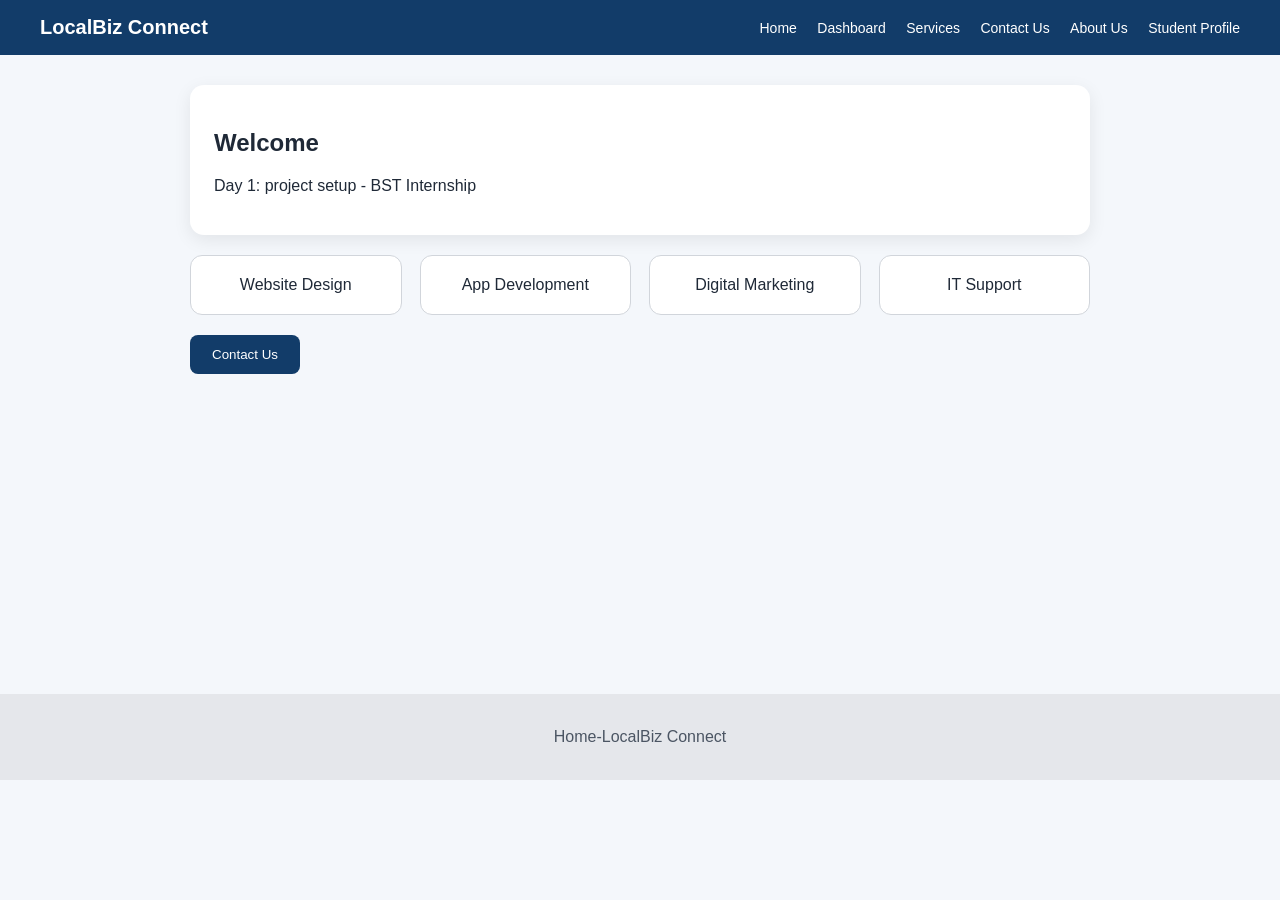
<file: Frontend/index.html>
<!DOCTYPE html>
<html lang="en">
<head>
    <meta charset="UTF-8">
    <meta name="viewport" content="width=device-width, initial-scale=1.0">
    <title>LocalBiz Connect-Home</title>
    <link rel="stylesheet" href="styles.css">
</head>
<body>
    <header class="topbar">
        <div class="logo">
            LocalBiz Connect
        </div>
        <nav>
            <a href="index.html" >Home</a>
            <a href="dashboard.html" >Dashboard</a>
            <a href="services.html" >Services</a>
            <a href="contactus.html" >Contact Us</a>
            <a href="aboutus.html">About Us</a>
            <a href="student-profile.html">Student Profile</a>
        </nav>
    </header>

    <main class="container">
        <section class="card">
            <h2>Welcome</h2>
            <p>Day 1: project setup - BST Internship</p>
        </section>
        <section class="grid">
            <div class="minicard">Website Design</div>
            <div class="minicard">App Development</div>
            <div class="minicard">Digital Marketing</div>
            <div class="minicard">IT Support</div>
        </section>
        <button >
            <a class="button-home" href="contactus.html">

            Contact Us
            </a>
        </button>
        <p id="message"></p>
    </main>
    <footer >
        
        <p>Home-LocalBiz Connect</p>
        
        
    </footer>
    <script src="script.js"></script>
</body>
</html>
</file>
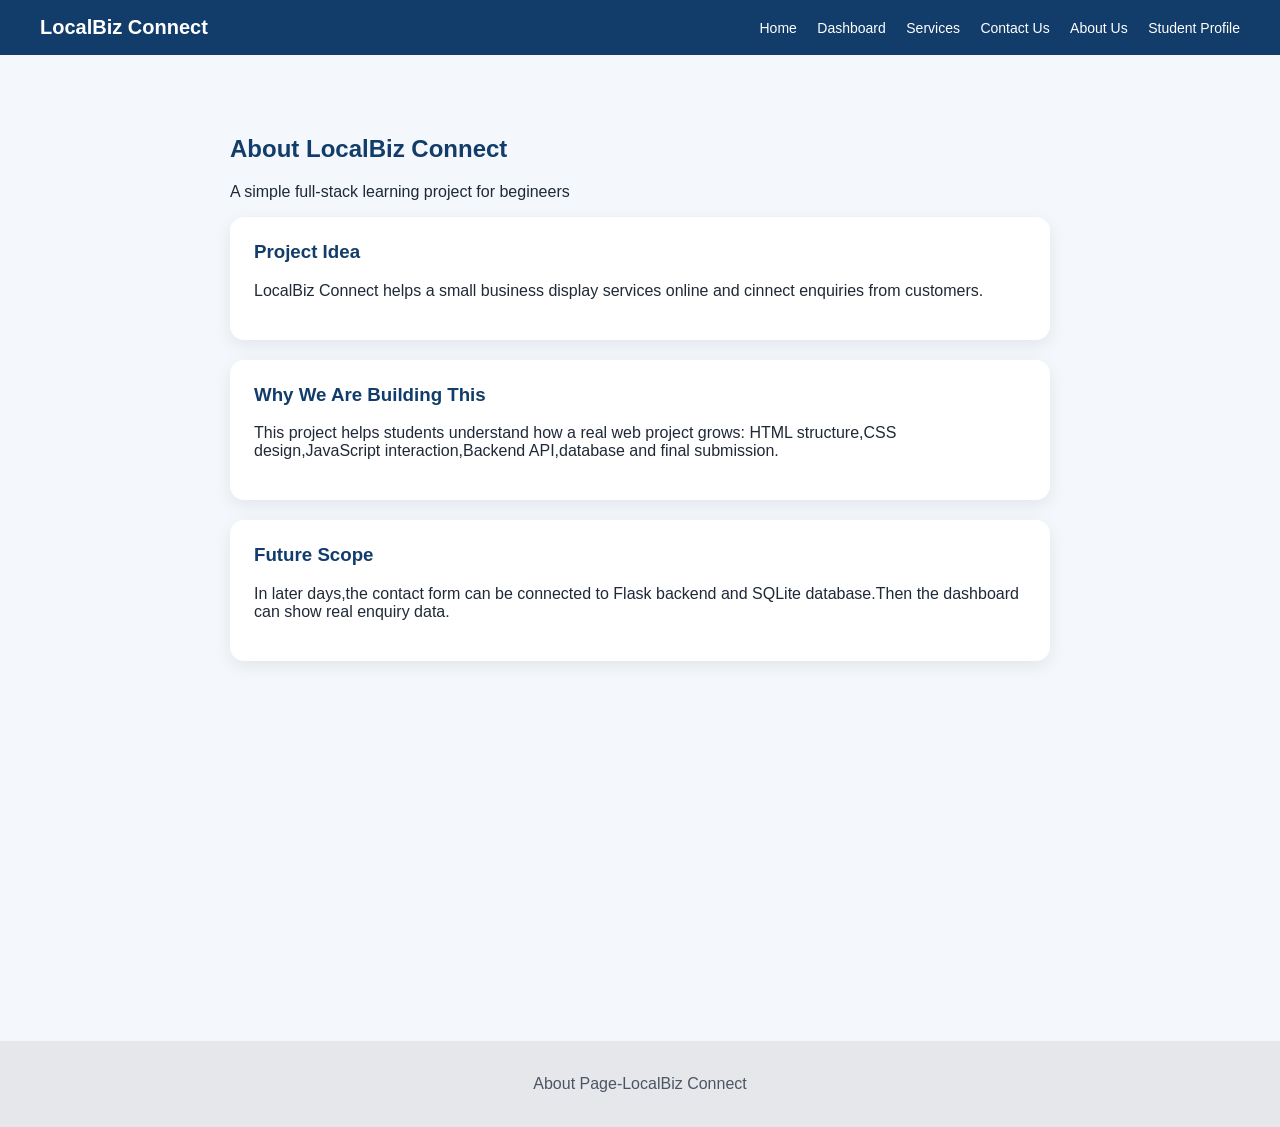
<file: Frontend/aboutus.html>
<!DOCTYPE html>
<html lang="en">
<head>
    <meta charset="UTF-8">
    <meta name="viewport" content="width=device-width, initial-scale=1.0">
    <title>LocalBiz Connect-About Us</title>
    <link rel="stylesheet" href="styles.css">
</head>
<body>
     <header class="topbar">
        <div class="logo">
            LocalBiz Connect
        </div>
        <nav>
            <a href="index.html" >Home</a>
            <a href="dashboard.html" >Dashboard</a>
            <a href="services.html" >Services</a>
            <a href="contactus.html" >Contact Us</a>
            <a href="aboutus.html">About Us</a>
            <a href="student-profile.html">Student Profile</a>
        </nav>
    </header>
    <main class="container">
        
        
        <section class="page-content">
            <div >
            <h2 style="color:#123c69">About LocalBiz Connect</h2>
             <p>A simple full-stack learning project for begineers</p>
            </div>
            <div class="card">
                <h3 style="color:#123c69">Project Idea</h3>
                <p>LocalBiz Connect helps a small business display services online and cinnect enquiries from customers.</p>
            </div>
            <div class="card">
                <h3 style="color:#123c69">Why We Are Building This</h3>
                <p>This project helps students understand how a real web project grows: HTML structure,CSS design,JavaScript interaction,Backend API,database and final submission.</p>
            </div>
            <div class="card">
                <h3 style="color:#123c69">Future Scope</h3>
                <p>In later days,the contact form can be connected to Flask backend and SQLite database.Then the dashboard can show real enquiry data. </p>
            </div>

        </section>
    </main>
    <footer>
        <div >
             <p >About Page-LocalBiz Connect</p>
        </div>
       
    </footer>
    <script src="script.js"></script>
</body>
</html>
</file>
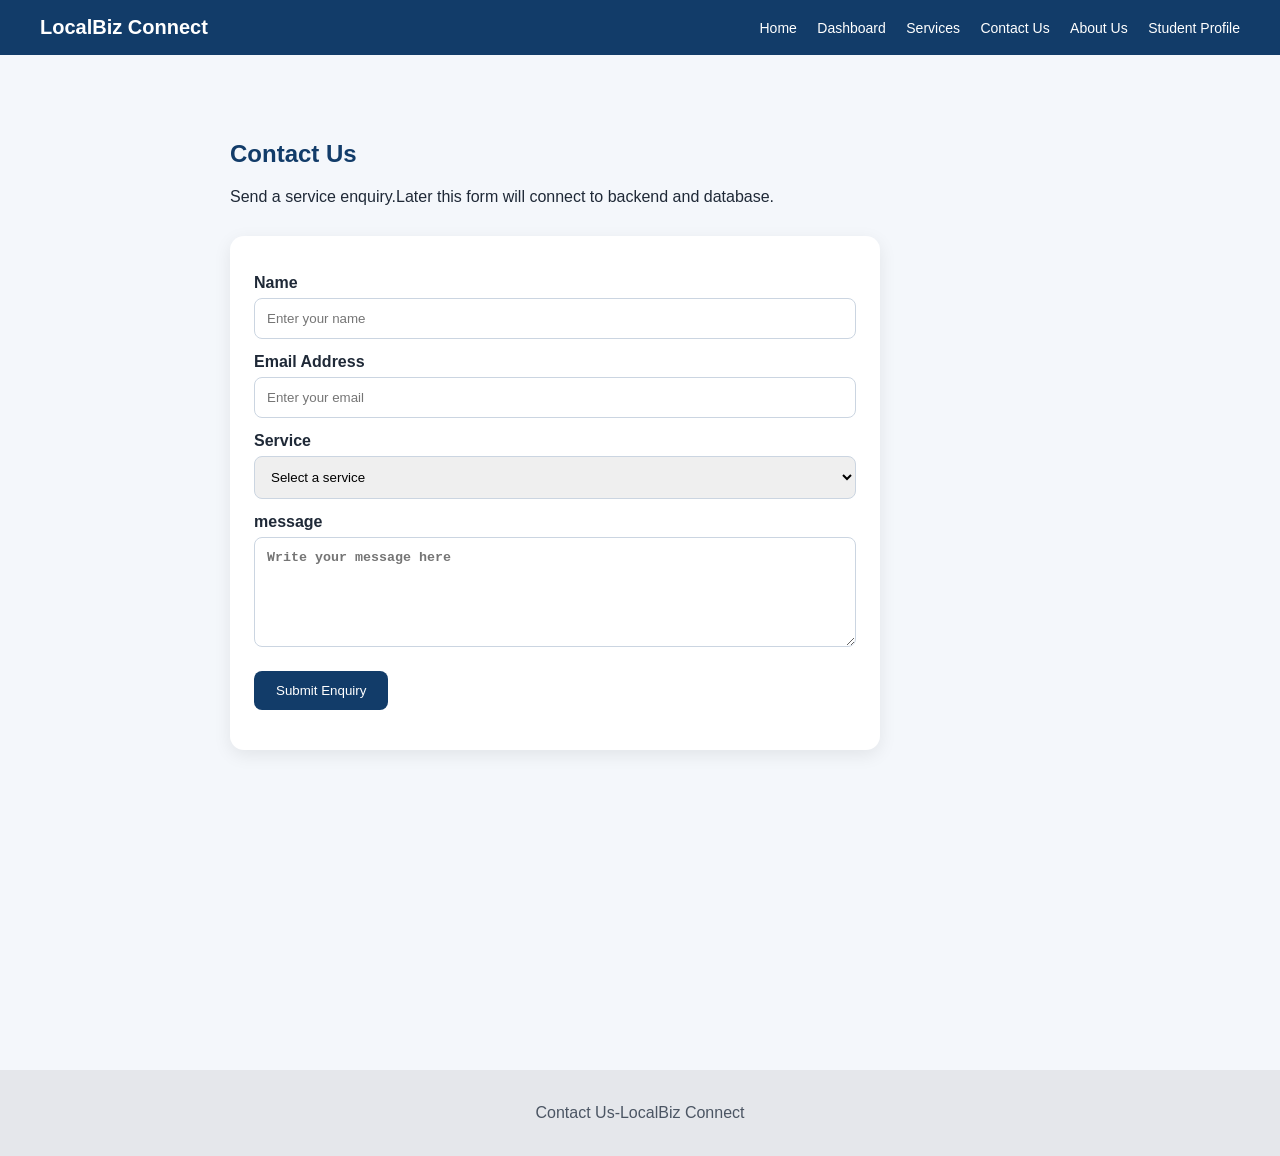
<file: Frontend/contactus.html>
<!DOCTYPE html>
<html lang="en">
<head>
    <meta charset="UTF-8">
    <meta name="viewport" content="width=device-width, initial-scale=1.0">
    <title>LocalBiz Connect-Contact Us</title>
    <link rel="stylesheet" href="styles.css">
</head>
<body>
     <header class="topbar">
        <div class="logo">
            LocalBiz Connect
        </div>
        <nav>
            <a href="index.html" >Home</a>
            <a href="dashboard.html" >Dashboard</a>
            <a href="services.html" >Services</a>
            <a href="contactus.html" >Contact Us</a>
            <a href="aboutus.html">About Us</a>
            <a href="student-profile.html">Student Profile</a>
        </nav>
    </header>

    <main class="container">
        <section class="page-title">
            <div >
                <h2 style="color:#123c69">Contact Us</h2>
                <p>Send a service enquiry.Later this form will connect to backend and database.</p>
            </div>
        </section>
        <section class="form-box">

            <form onsubmit="submitEnquiry(event)">

                <label for="name">Name</label>
                <input id="name" type="text" placeholder="Enter your name">

                <label for="email">Email Address</label>
                <input id="email" type="email" placeholder="Enter your email">

                

                <label for="service">Service</label>
                <select id="service">
                    <option value="">Select a service</option>
                    <option >Website Design</option>
                    <option >App Development</option>
                    <option >Digital Marketing</option>
                    <option>IT Support</option>
                </select>

                

                <label for="message">message</label>
                <textarea id="message" placeholder="Write your message here"></textarea>

                <button type="submit" class="primary-btn">Submit Enquiry</button>
                <p id="formmessage"></p>

            </form>

        </section>
    </main>
    

    <footer >
        <p>Contact Us-LocalBiz Connect</p>
    </footer>
    <script src="script.js"></script>
</body>
</html>
</file>
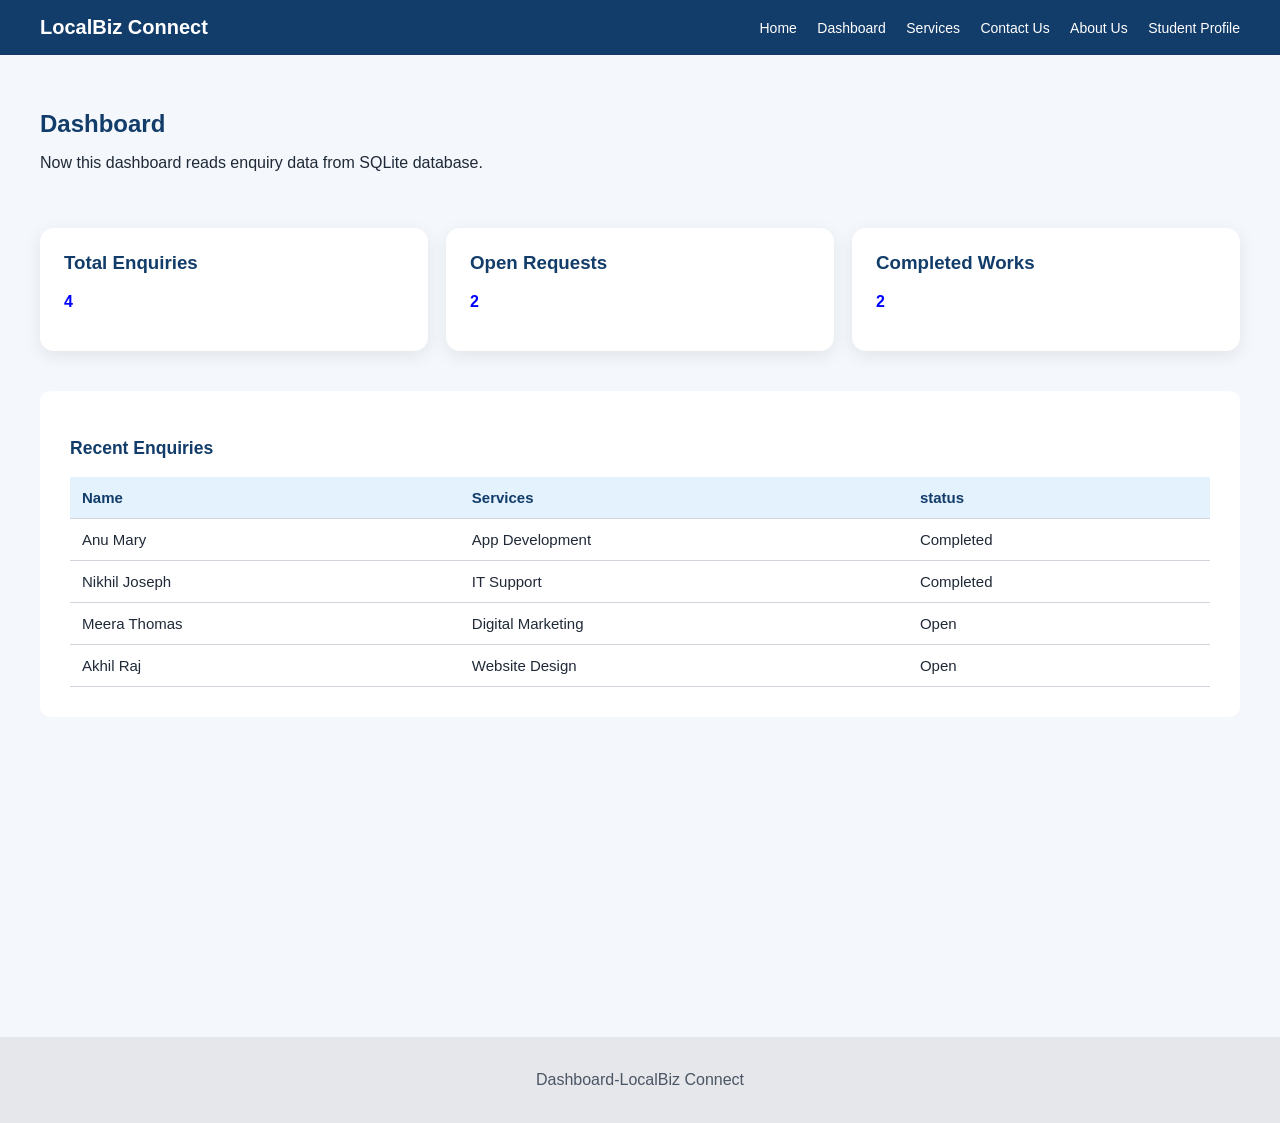
<file: Frontend/dashboard.html>
<!DOCTYPE html>
<html lang="en">
<head>
    <meta charset="UTF-8">
    <meta name="viewport" content="width=device-width, initial-scale=1.0">
    <title>LocalBiz Connect-Dashboard</title>
    <link rel="stylesheet" href="styles.css">
</head>
<body>
     <header class="topbar">
        <div class="logo">
            LocalBiz Connect
        </div>
        <nav>
            <a href="index.html" >Home</a>
            <a href="dashboard.html" >Dashboard</a>
            <a href="services.html" >Services</a>
            <a href="contactus.html" >Contact Us</a>
            <a href="aboutus.html">About Us</a>
            <a href="student-profile.html">Student Profile</a>
        </nav>
    </header>
    <main >
        <section class="page-title">
            <h1>Dashboard</h1>
             <p>Now this dashboard reads enquiry data from SQLite database.</p>
        </section>
        <section class="features">

        <div class="card">
            <h3>Total Enquiries</h3>
            <p style="color: blue;">
                <b>4</b>
            </p>

            
            
        </div>

        <div class="card">
            <h3>Open Requests</h3>
            <p style="color: blue;">
                <b>2</b>
            </p>
            
        </div>

        <div class="card">
            <h3>Completed Works</h3>
            <p style="color: blue;">
                <b>2</b>
            </p>
            
        </div>

    </section>

    

            <section class="dash-section3">

                <h3 style="color: #123c69;">Recent Enquiries</h3>

                <table>
                    <tr>
                        <th>Name</th>
                        <th>Services</th>
                        <th>status</th>
                    </tr>
                    <tr>
                        <td>Anu Mary</td>
                        <td>App Development</td>
                        <td>Completed</td>
                    </tr>
                    <tr>
                        <td>Nikhil Joseph</td>
                        <td>IT Support</td>
                        <td>Completed</td>
                    </tr>
                    <tr>
                        <td>Meera Thomas</td>
                        <td>Digital Marketing</td>
                        <td>Open</td>
                    </tr>
                    <tr>
                        <td>Akhil Raj</td>
                        <td>Website Design</td>
                        <td>Open</td>
                    </tr>
                </table>

            </section>

    

    </main>
    <footer>
        <p>Dashboard-LocalBiz Connect </p>
    </footer>
    <script src="script.js"></script>
    
</body>
</html>
</file>
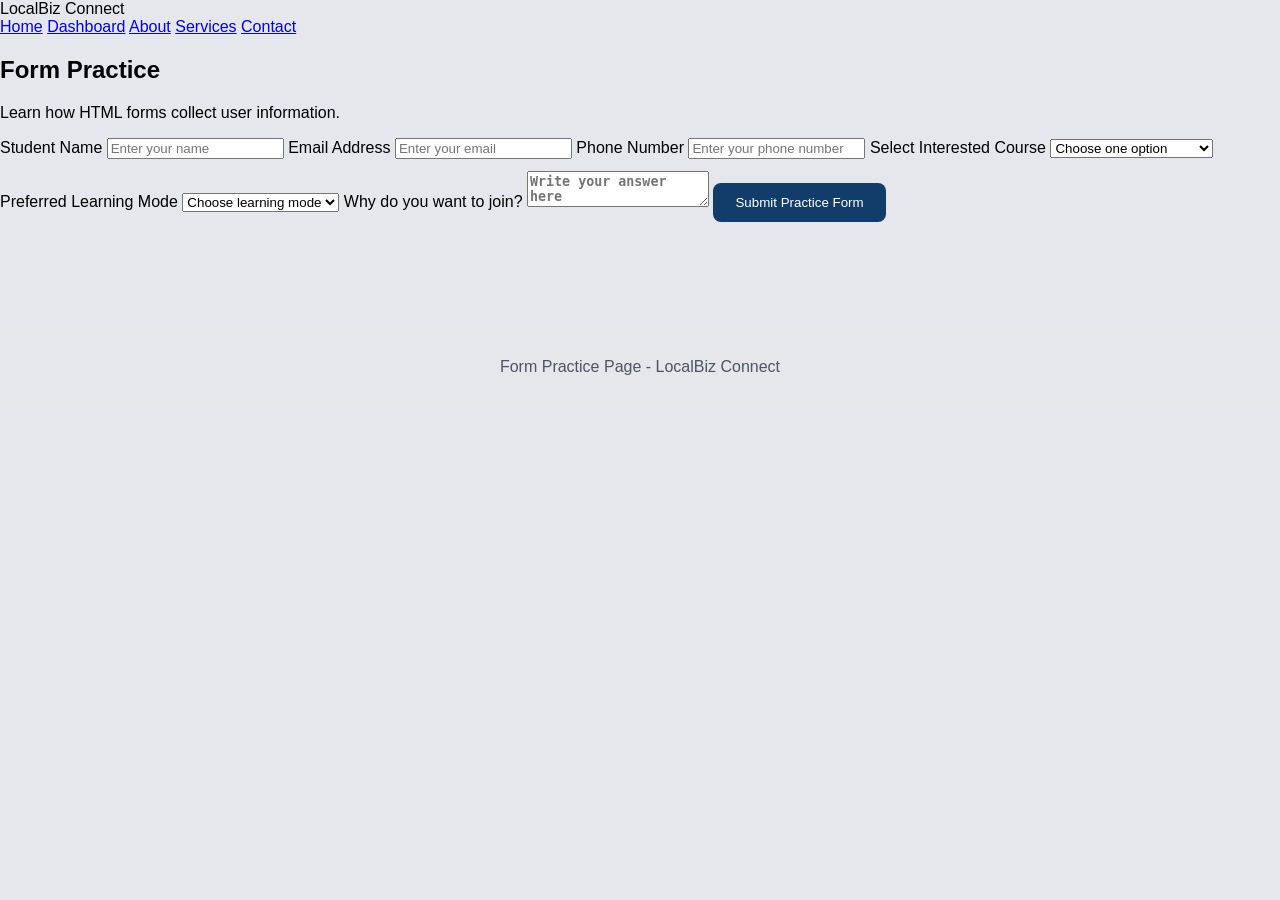
<file: Frontend/practice-form.html>
<!DOCTYPE html>
<html lang="en">
<head>
    <meta charset="UTF-8">
    <meta name="viewport" content="width=device-width, initial-scale=1.0">
    <title>Form Practice - LocalBiz Connect</title>
    <link rel="stylesheet" href="style.css">
</head>
<body>

<header class="topbar">
    <div class="logo">LocalBiz Connect</div>

    <nav>
        <a href="index.html">Home</a>
        <a href="dashboard.html">Dashboard</a>
        <a href="about.html">About</a>
        <a href="services.html">Services</a>
        <a href="contact.html">Contact</a>
    </nav>
</header>

<section class="page-title">
    <h1>Form Practice</h1>
    <p>Learn how HTML forms collect user information.</p>
</section>

<section class="form-box">

    <form>

        <label for="studentName">Student Name</label>
        <input id="studentName" type="text" placeholder="Enter your name">

        <label for="studentEmail">Email Address</label>
        <input id="studentEmail" type="email" placeholder="Enter your email">

        <label for="studentPhone">Phone Number</label>
        <input id="studentPhone" type="tel" placeholder="Enter your phone number">

        <label for="course">Select Interested Course</label>
        <select id="course" name="course">
            <option value="">Choose one option</option>
            <option >Frontend Development</option>
            <option>Backend Development</option>
            <option>Full Stack Development</option>
            <option>AI Tools</option>
        </select>

        <label for="mode">Preferred Learning Mode</label>
        <select id="mode">
            <option value="">Choose learning mode</option>
            <option>Offline</option>
            <option>Online</option>
            <option>Hybrid</option>
        </select>

        <label for="message">Why do you want to join?</label>
        <textarea id="message" placeholder="Write your answer here"></textarea>

        <button type="submit" class="primary-btn">Submit Practice Form</button>

    </form>

</section>

<footer>
    <p>Form Practice Page - LocalBiz Connect</p>
</footer>

</body>
</html>
</file>
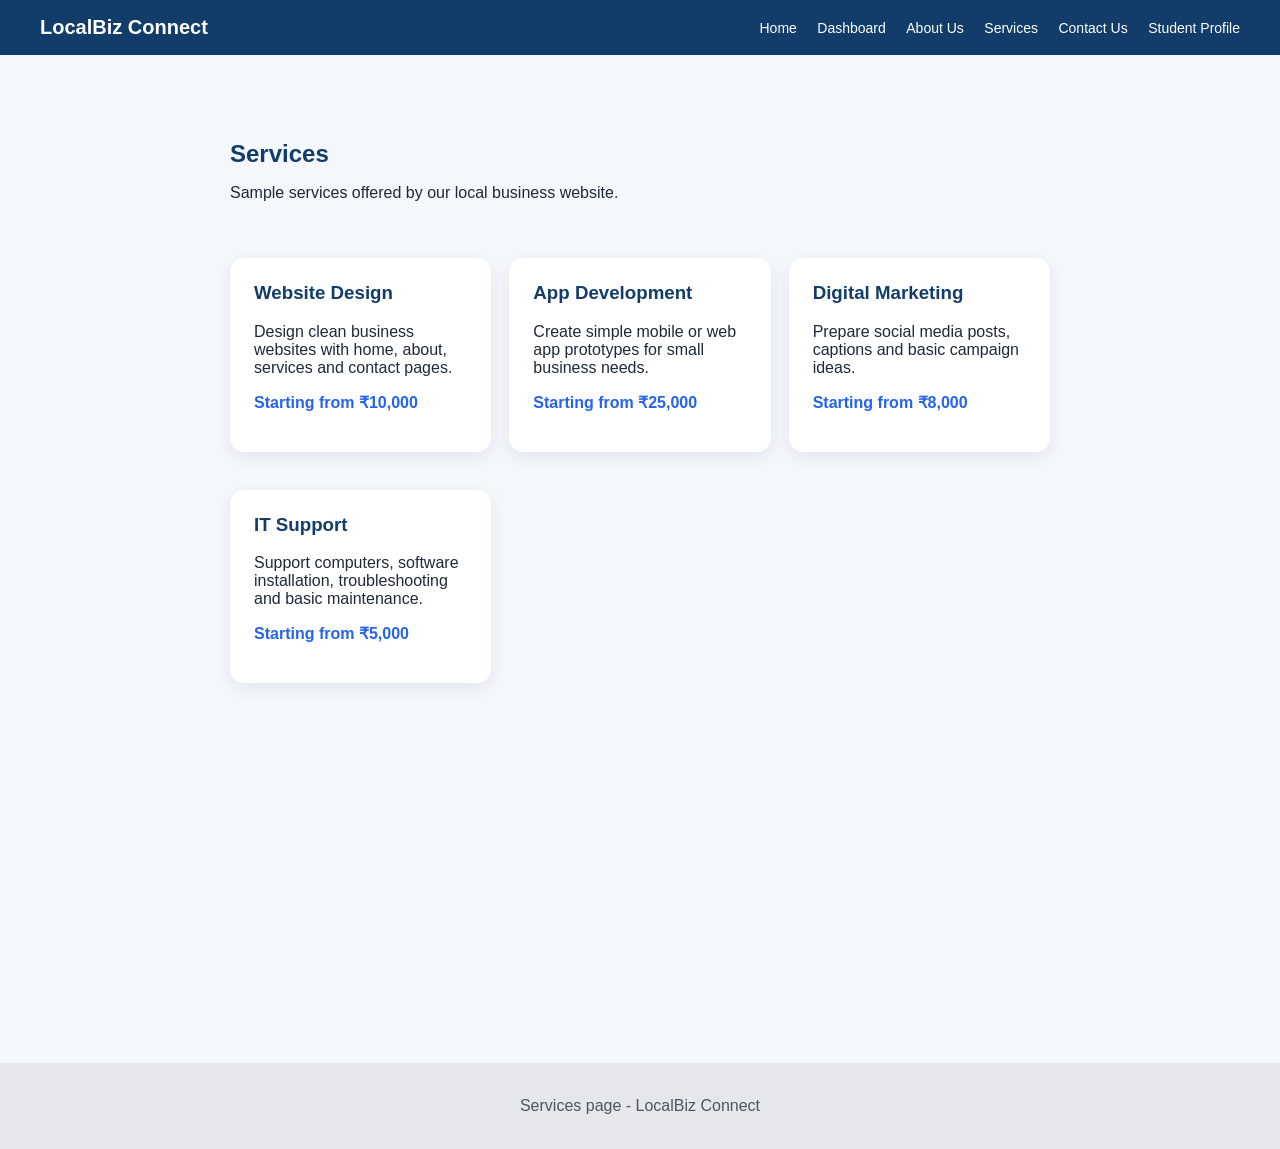
<file: Frontend/services.html>
<!DOCTYPE html>
<html lang="en">
<head>
    <meta charset="UTF-8">
    <meta name="viewport" content="width=device-width, initial-scale=1.0">
    <title>Services - LocalBiz Connect</title>

    <!-- ERROR 1 -->
    <link rel="stylesheet" href="styles.css">
</head>
<body>

<header class="topbar">
    <div class="logo">
        LocalBiz Connect
    </div>

    <nav>
        <a href="index.html">Home</a>
        <a href="dashboard.html">Dashboard</a>
        <a href="aboutus.html">About Us</a>

        <!-- ERROR 2 -->
        <a href="services.html">Services</a>

        <a href="contactus.html">Contact Us</a>
        <a href="student-profile.html">Student Profile</a>
    </nav>
</header>


<main class="container">

    <section class="page-title">
        <h1>Services</h1>
        <p>Sample services offered by our local business website.</p>
    </section>


    <section class="features">

        <div class="card">
            <h3>Website Design</h3>
            <p>
                Design clean business websites with home, about,
                services and contact pages.
            </p>

            
            <p class="price">Starting from ₹10,000</p>
        </div>

        <div class="card">
            <h3>App Development</h3>
            <p>
                Create simple mobile or web app prototypes for small business needs.
            </p>
            <p class="price">Starting from ₹25,000</p>
        </div>

        <div class="card">
            <h3>Digital Marketing</h3>
            <p>
                Prepare social media posts, captions and basic campaign ideas.
            </p>
            <p class="price">Starting from ₹8,000</p>
        </div>

        <div class="card">
            <h3>IT Support</h3>
            <p>
                Support computers, software installation, troubleshooting and basic maintenance.
            </p>
            <p class="price">Starting from ₹5,000</p>
        </div>

    </section>
</main>

<footer>
    <div >
        <p>Services page - LocalBiz Connect</p>
    </div>
</footer>

</body>
</html>
</file>
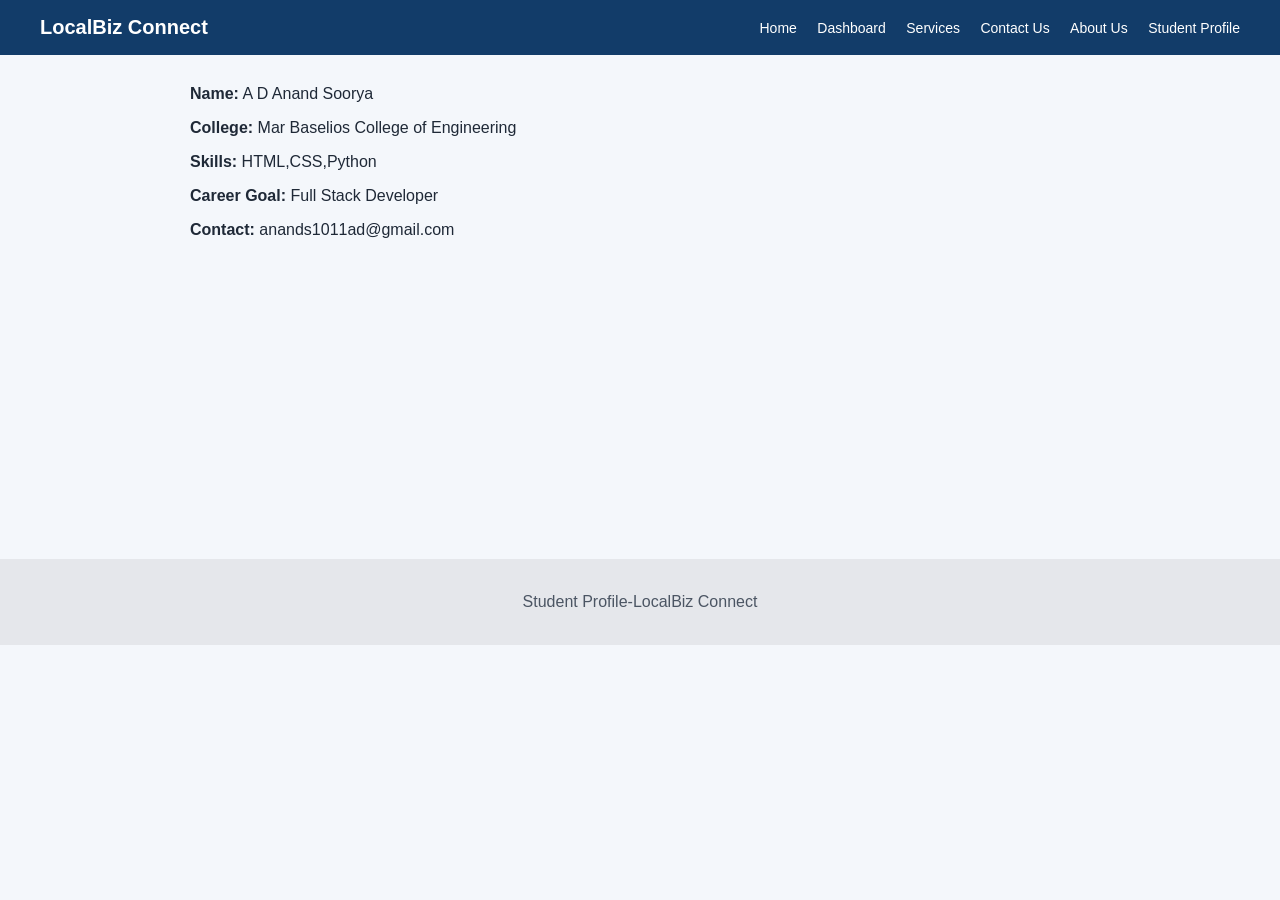
<file: Frontend/student-profile.html>
<!DOCTYPE html>
<html lang="en">
<head>
    <meta charset="UTF-8">
    <meta name="viewport" content="width=device-width, initial-scale=1.0">
    <title>Student Profile</title>
    <link rel="stylesheet" href="styles.css">
</head>
<body>
    <header class="topbar">
        <div class="logo">
            LocalBiz Connect
        </div>
       <nav>
            <a href="index.html" >Home</a>
            <a href="dashboard.html" >Dashboard</a>
            <a href="services.html" >Services</a>
            <a href="contactus.html" >Contact Us</a>
            <a href="aboutus.html">About Us</a>
            <a href="student-profile.html">Student Profile</a>
        </nav>
    </header>
    <main class="container">
        <p><b>Name:</b> A D Anand Soorya</p>
        <p><b>College:</b> Mar Baselios College of Engineering</p>
        <p><b>Skills:</b> HTML,CSS,Python</p>
        <p><b>Career Goal:</b> Full Stack Developer</p>
        <p><b>Contact:</b> anands1011ad@gmail.com</p>
        
        
    </main>
    <footer >
        <p>Student Profile-LocalBiz Connect</p>
    </footer>
    <script src="script.js"></script>
</body>
</html>
</file>
<file: Frontend/styles.css>
* { box-sizing: border-box; }
body { margin: 0; font-family: Arial, sans-serif; background: #f4f7fb; color: #1f2937; }
.topbar { background: #123c69; color: white; padding: 16px 40px; display: flex; justify-content: space-between; align-items: center; }
.logo { font-size: 20px; font-weight: bold; }
nav a { color: white; text-decoration: none; margin-left: 16px; font-size: 14px; }
nav a:hover { text-decoration: underline; }
.hero { text-align: center; padding: 70px 20px; background: linear-gradient(135deg, #e3f2fd, #ffffff); }
.hero h1 { font-size: 38px; margin-bottom: 12px; color: #123c69; }
.hero p { font-size: 17px; max-width: 720px; margin: 0 auto 28px auto; }
.container { width: 90%;  margin: 30px auto; max-width: 900px;}
.page-title { padding: 35px 40px 0 40px; }
.page-title h1 { color: #123c69; margin-bottom: 5px; }
.page-content { padding: 30px 40px 40px 40px; }
.card { background: white; padding: 24px; border-radius: 14px; margin-bottom: 20px; box-shadow: 0 5px 18px rgba(0,0,0,0.08); }
.card h3 { color: #123c69; margin-top: 0; }
.grid, .features, .dashboard-grid { display: grid; grid-template-columns: repeat(4, 1fr); gap: 18px; }
.features, .dashboard-grid { grid-template-columns: repeat(3, 1fr); padding: 40px; }
.mini-card { background: white; padding: 20px; border-radius: 12px; text-align: center; border: 1px solid #d1d5db; }
.price { color: #2563eb; font-weight: bold; }
button, .primary-btn { margin-top: 20px; background: #123c69; color: white; padding: 12px 22px; border: none; border-radius: 8px; cursor: pointer; display: inline-block; text-decoration: none; }
button:hover, .primary-btn:hover { background: #0b2a4a; }
#message, #formMessage { font-weight: bold; color: #123c69; }
.form-box { max-width: 650px; margin: 30px 40px 40px 40px; background: white; padding: 24px; border-radius: 14px; box-shadow: 0 5px 18px rgba(0,0,0,0.08); }
label { display: block; margin-top: 14px; font-weight: bold; }
input, select, textarea { width: 100%; margin-top: 6px; padding: 12px; border: 1px solid #cbd5e1; border-radius: 8px; }
textarea { min-height: 110px; }
table { width: 100%; border-collapse: collapse; margin-top: 15px; }
th, td { text-align: left; border-bottom: 1px solid #d1d5db; padding: 12px; }
th { background: #e3f2fd; color: #123c69; }
.stat-number { font-size: 32px; font-weight: bold; color: #2563eb; }
footer { text-align: center; padding: 18px; background: #e5e7eb; color: #4b5563; margin-top: 25%;}
@media (max-width: 768px) { .topbar { flex-direction: column; gap: 12px; text-align: center; } nav a { display: inline-block; margin: 5px 8px; } .grid, .features, .dashboard-grid { grid-template-columns: 1fr; padding: 20px; } .hero h1 { font-size: 28px; } .form-box { margin: 20px; } .page-content { padding: 20px; } }

.form-box {
    max-width: 650px;
    margin: 30px 40px 40px 40px;
    background: white;
    padding: 24px;
    border-radius: 14px;
    box-shadow: 0 5px 18px rgba(0,0,0,0.08);
}

label {
    display: block;
    margin-top: 14px;
    font-weight: bold;
}

input, select, textarea {
    width: 100%;
    margin-top: 6px;
    padding: 12px;
    border: 1px solid #cbd5e1;
    border-radius: 8px;
}

textarea {
    min-height: 110px;
}

#formMessage {
    font-weight: bold;
    margin-top: 15px;
}

.minicard{
    background: white;
    padding: 20px;
    border-radius: 12px;
    text-align: center;
    border: 1px solid #d1d5db;
    display: flex;
    align-items: center;
    justify-content: space-around;
}

.button-home{
    text-decoration: none;
    color: white;
}

.enquiry-card{
    max-width: 900px;
    margin: 30px 0px 40px 0px;
    background: white;
    padding: 24px;
    border-radius: 14px;
    box-shadow: 0 5px 18px rgba(0,0,0,0.08);
}

.dashboard-grid{
    justify-items: center;
    padding:20px
}

.dash-section3{
    background-color: white; 
    padding: 30px;
    margin: 20px;
    margin-bottom: 20px;
    text-align: left;
    border-radius: 10px;
    font-size: 15px;
    margin-left: 40px;
    margin-right: 40px;
    margin-top: -20px;
    
    table { width: 100%; border-collapse: collapse; margin-top: 15px; }
    th, td { text-align: left; border-bottom: 1px solid #d1d5db; padding: 12px; }
    th { background: #e3f2fd; color: #123c69; }
}
</file>
<file: Frontend/style.css>
*{
box-sizing:border-box;
}

body{
    font-family: 'Gill Sans', 'Gill Sans MT', Calibri, 'Trebuchet MS', sans-serif;
    background-color:rgb(230, 231, 236) ;
    margin: 0px;
    
}
.Topbar{
    background-color: #123c69;
    color: white;
    padding: 5px;
    display: flex;
    justify-content: space-between;
    align-items: center;
}

.container{
    width: 95%;
    /* max-width: 900px; */
    margin: 44px auto;
    padding-left: 30px;
    /*margin-bottom: 175px;*/
}


.card{
    background: white;
    padding: 24px;
    border-radius: 12px;
    margin: 30px;
    margin-left: 0px;
}

.grid{
    display: grid;
    grid-template-columns: repeat(4,1fr);
    gap: 15px;
}

.minicard{
    background: white;
    padding: 20px;
    border-radius: 12px;
    text-align: center;
    border: 1px solid #d1d5db;
}

button{
    margin-top: 24px;
    background: #123c69;
    color: white;
    padding: 12px 22px;
    border: none;
    border-radius: 8px;
    cursor: pointer;
}

#message{
    font-weight: bold;
    color:gray;
}

.Topbar nav a{
    color: antiquewhite;
    text-decoration: none;
    margin: 20px;
}







footer {
     text-align: center;
      padding: 18px; 
      background: #e5e7eb; 
      color: #4b5563; 
      margin-top: 8%;
     }


.al{text-align: center;
      padding: 18px; 
      background: #e5e7eb; 
      color: #4b5563; 
      margin-top: 22%;

}

.buttom-home{
    text-decoration: none;
    color: white;
}
</file>
